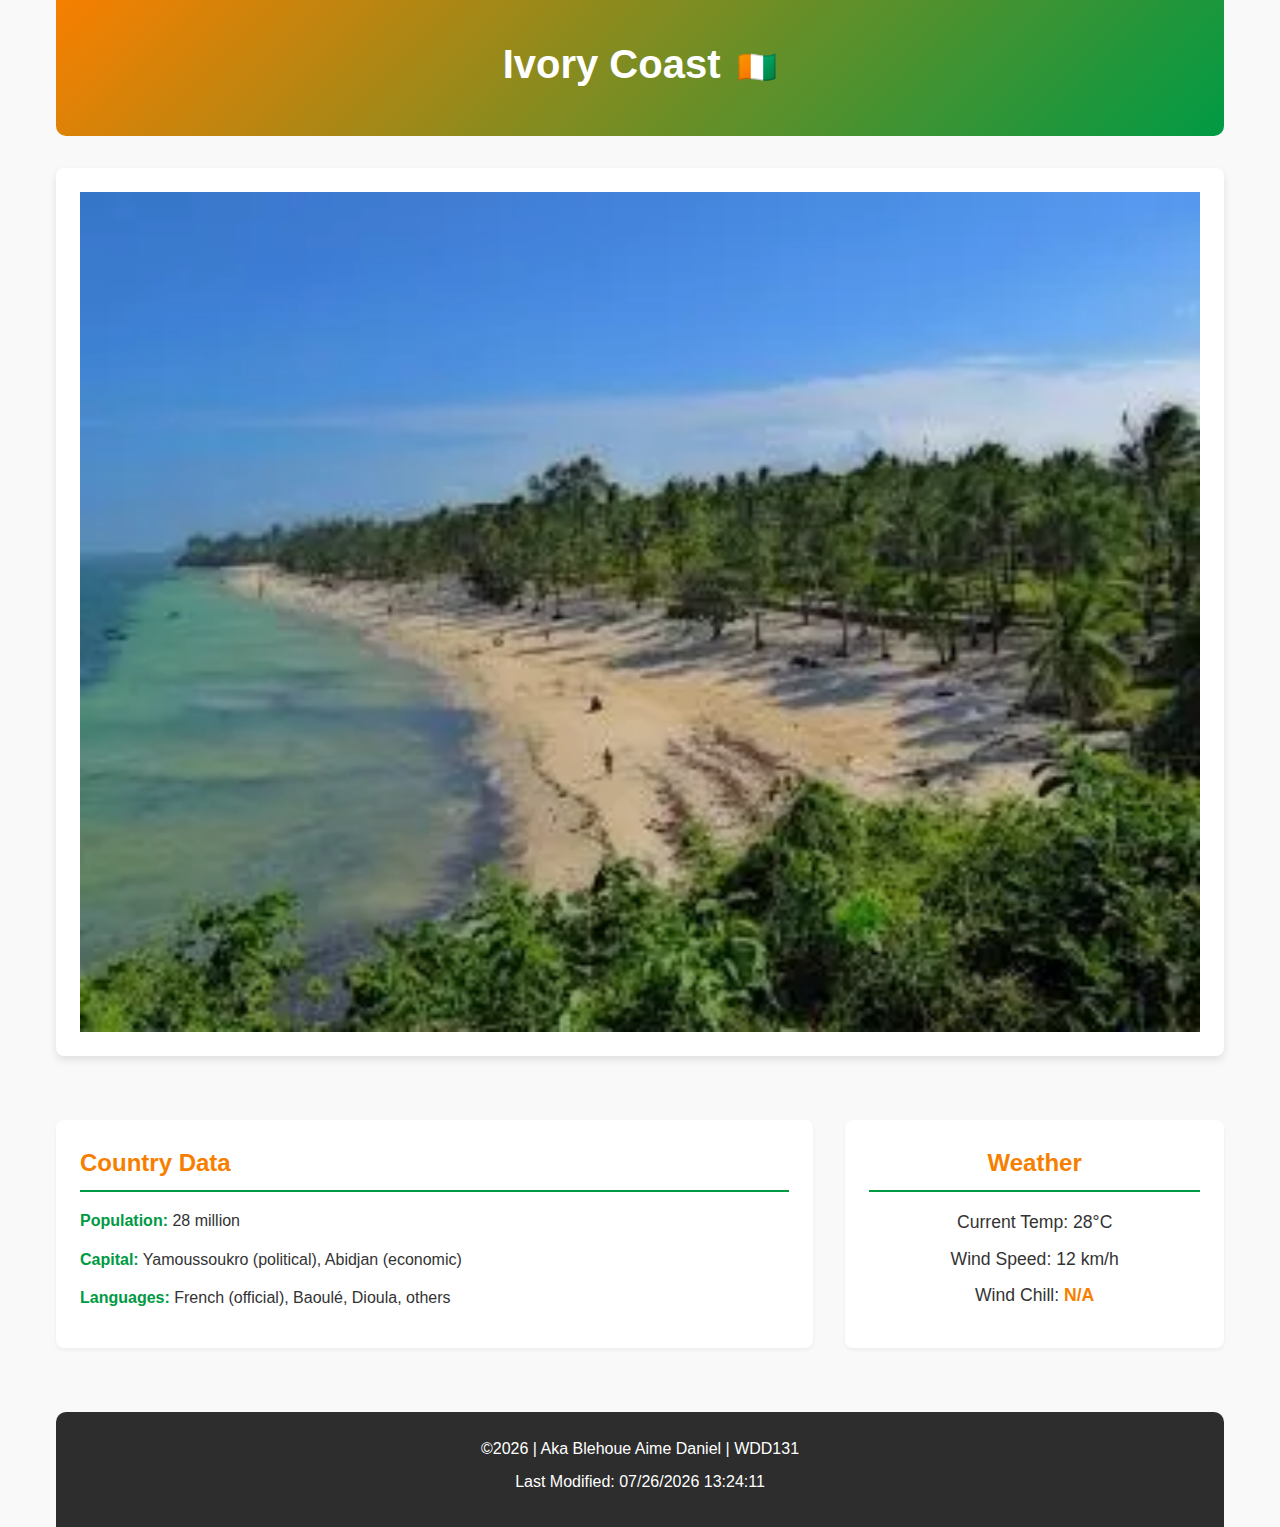
<file: place.html>
<!DOCTYPE html>
<html lang="en-US">
<head>
    <meta charset="UTF-8">
    <meta name="viewport" content="width=device-width, initial-scale=1.0">
    <meta name="description" content="Explore Ivory Coast - A vibrant West African nation known for its rich culture, stunning beaches, and delicious cuisine.">
    <meta name="author" content="Aka Blehoue Aime Daniel">
    <title>Ivory Coast | WDD131 Country Project</title>
    <link rel="preconnect" href="https://fonts.googleapis.com">
    <link rel="preconnect" href="https://fonts.gstatic.com" crossorigin>
    <link href="https://fonts.googleapis.com/css2?family=Montserrat:wght@400;600&family=Roboto:wght@400;700&display=swap" rel="stylesheet">
    <link rel="stylesheet" href="styles/place.css">
</head>
<body>
    <header>
        <h1>Ivory Coast</h1>
        <!-- Navigation if needed -->
    </header>

    <main>
        <section class="hero">
            <picture>
    
                <img src="images/ivory-coast-beach-default.webp" alt="Beautiful beach in Ivory Coast" loading="lazy">

            </picture>
        </section>

        <section class="data">
            <h2>Country Data</h2>
            <p><strong>Population:</strong> 28 million</p>
            <p><strong>Capital:</strong> Yamoussoukro (political), Abidjan (economic)</p>
            <p><strong>Languages:</strong> French (official), Baoulé, Dioula, others</p>
            <!-- Add more data -->
        </section>

        <section class="weather">
            <h2>Weather</h2>
            <div class="weather-icon">
                <!-- SVG for mobile only -->
                <svg width="50" height="50" viewBox="0 0 24 24" fill="orange">
                    <path d="M12,2L4,12H20L12,2Z"/>
                    <circle cx="12" cy="18" r="4"/>
                </svg>
            </div>
            <p>Current Temp: <span id="temp">28</span>°C</p>
            <p>Wind Speed: <span id="wind-speed">12</span> km/h</p>
            <p>Wind Chill: <span id="wind-chill"></span></p>
        </section>
    </main>

    <footer>
        <p>©<span id="year"></span> | Aka Blehoue Aime Daniel | WDD131</p>
        <p id="last-modified">Last Modified: </p>
    </footer>
    <script src="scriptes/place.js" defer></script>
</body>
</html>
</file>
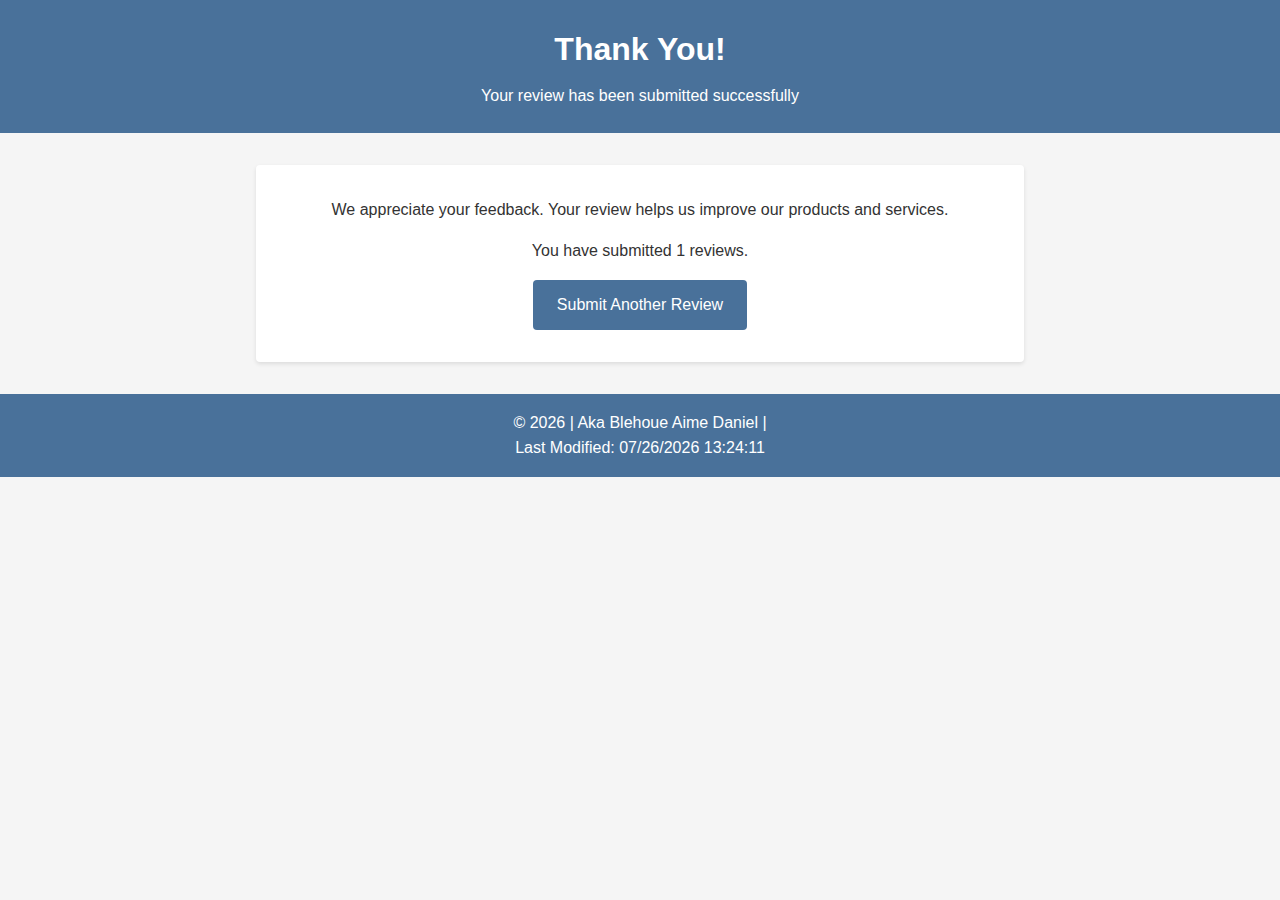
<file: review.html>
<!DOCTYPE html>
<html lang="en">
<head>
    <meta charset="UTF-8">
    <meta name="viewport" content="width=device-width, initial-scale=1.0">
    <link href="https://fonts.googleapis.com/css2?family=Roboto:wght@400;700&display=swap" rel="stylesheet">
    <title>Review Submitted</title>
    <link rel="stylesheet" href="styles/form.css">
</head>
<body>
    <header>
        <h1>Thank You!</h1>
        <p>Your review has been submitted successfully</p>
    </header>

    <main>
        <div class="confirmation">
            <p>We appreciate your feedback. Your review helps us improve our products and services.</p>
            <p id="reviewCount">You have submitted <span id="count">0</span> reviews.</p>
            <a href="form.html" class="button">Submit Another Review</a>
        </div>
    </main>

    <footer>
        <p>&copy; <span id="currentYear"></span> | Aka Blehoue Aime Daniel |</p>
        <p>Last Modified: <span id="lastModified"></span></p>
    </footer>

    <script src="scriptes/review.js"></script>
    <script>
        // Set current year and last modified date
        document.getElementById('currentYear').textContent = new Date().getFullYear();
        document.getElementById('lastModified').textContent = document.lastModified;
    </script>
</body>
</html>
</file>
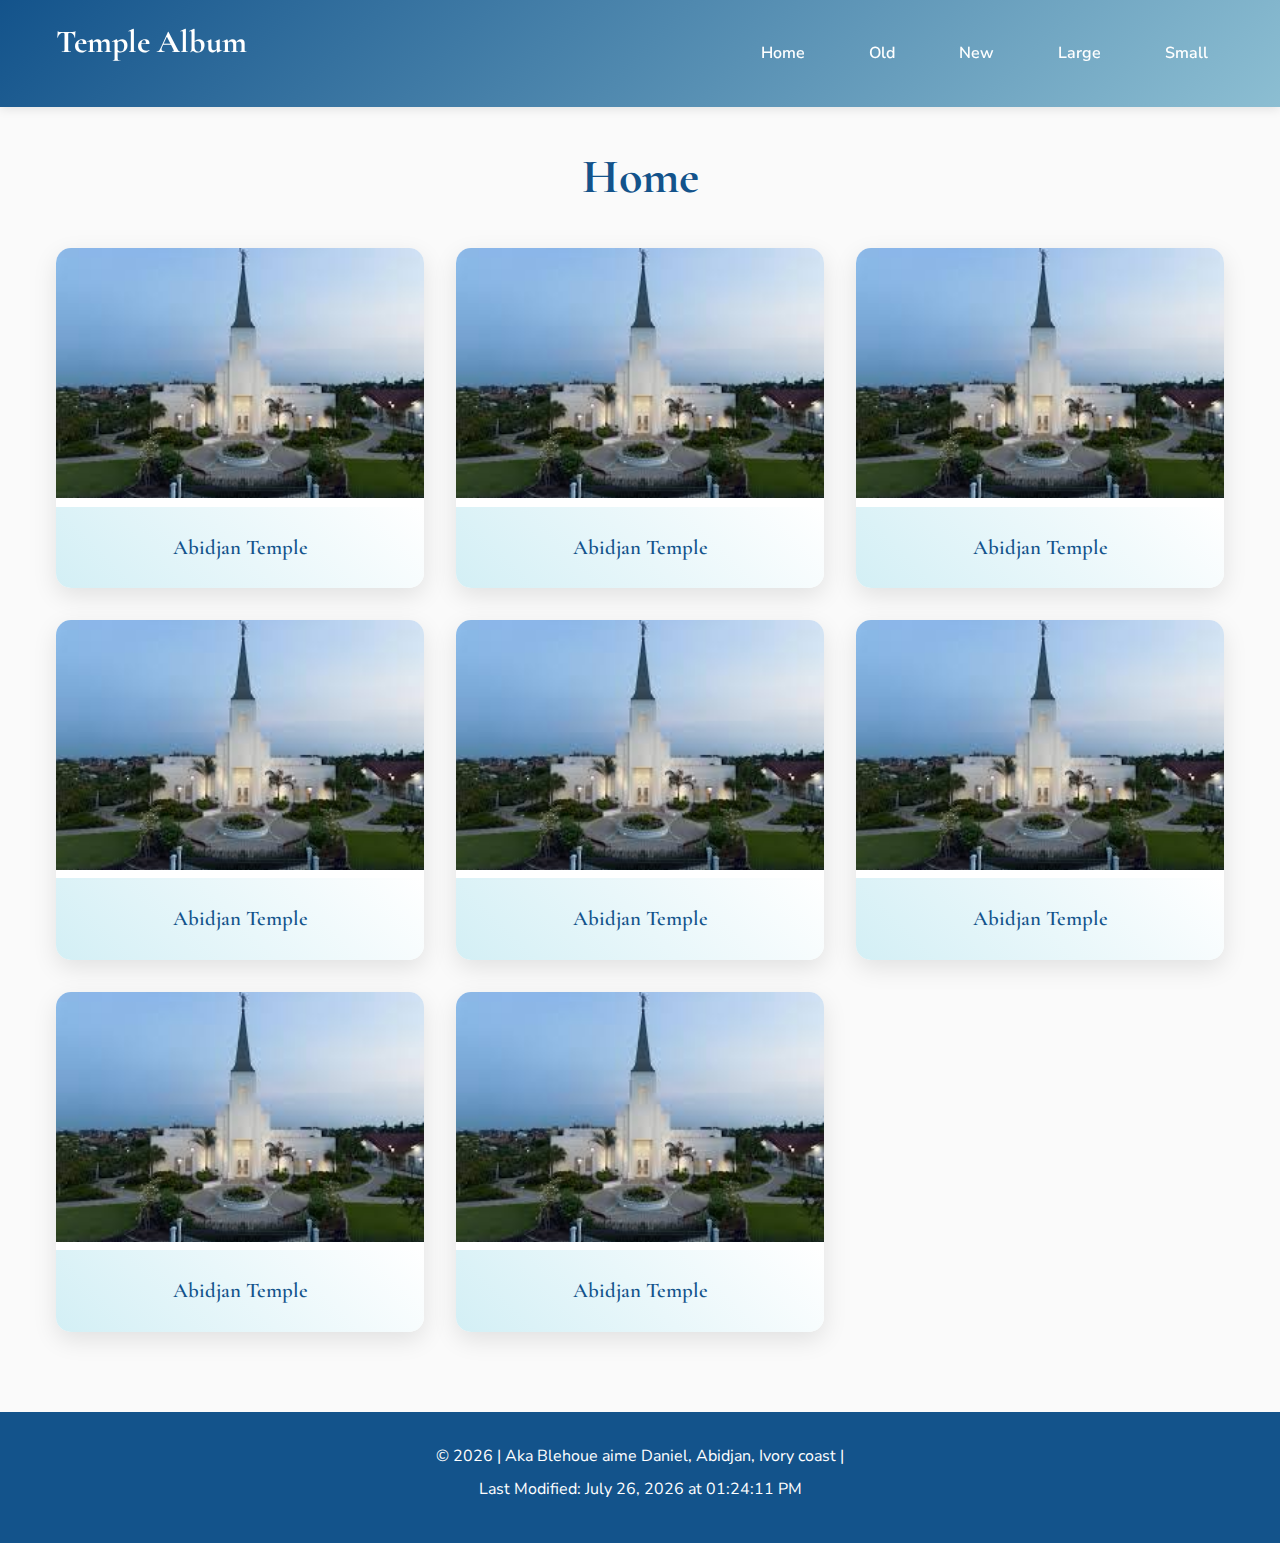
<file: temples.html>
<!DOCTYPE html>
<html lang="en">
<head>
  <meta charset="UTF-8">
  <meta name="viewport" content="width=device-width, initial-scale=1.0">
  <title>Temple Album</title>
  <link rel="preconnect" href="https://fonts.googleapis.com">
  <link rel="preconnect" href="https://fonts.gstatic.com" crossorigin>
  <link href="https://fonts.googleapis.com/css2?family=Cormorant+Garamond:wght@500;600;700&family=Nunito+Sans:opsz,wght@6..12,300;6..12,400;6..12,600&display=swap" rel="stylesheet">
  <link rel="stylesheet" href="styles/temples.css">
  <link rel="stylesheet" href="styles/temples-large.css" media="(min-width: 768px)">
  <script src="scriptes/temples.js" defer></script>
</head>
<body>
  <header>
    <div class="header-content">
      <h2>Temple Album</h2>
      <div class="hamburger-menu">
        <span></span>
        <span></span>
        <span></span>
      </div>
      <div class="close-menu">✕</div>
      <nav>
        <ul>
          <li><a href="#">Home</a></li>
          <li><a href="#">Old</a></li>
          <li><a href="#">New</a></li>
          <li><a href="#">Large</a></li>
          <li><a href="#">Small</a></li>
        </ul>
      </nav>
    </div>
  </header>
  <main>
    <h1>Home</h1>
    
    <div class="temple-grid">
      <figure>
        <img src="images/Abidjantemples.jpeg"alt="Abidjan Temple">
        <figcaption>Abidjan Temple</figcaption>
      </figure>
      
      <figure>
        <img src="images/Abidjantemples.jpeg" alt="Abidjan Temple">
        <figcaption>Abidjan Temple</figcaption>
      </figure>
      
      <figure>
        <img src="images/Abidjantemples.jpeg" alt="Abidjan Temple">
        <figcaption>Abidjan Temple</figcaption>
      </figure>
      
      <figure>
        <img src="images/Abidjantemples.jpeg" alt="Abidjan Temple">
        <figcaption>Abidjan Temple</figcaption>
      </figure>
      
      <figure>
        <img src="images/Abidjantemples.jpeg" alt="Abidjan Temple">
        <figcaption>Abidjan Temple</figcaption>
      </figure>
      
      <figure>
        <img src="images/Abidjantemples.jpeg" alt="Abidjan Temple">
        <figcaption>Abidjan Temple</figcaption>
      </figure>
      
      <figure>
        <img src="images/Abidjantemples.jpeg" alt="Abidjan Temple">
        <figcaption>Abidjan Temple</figcaption>
      </figure>
      
      <figure>
        <img src="images/Abidjantemples.jpeg" alt="Abidjan Temple">
        <figcaption>Abidjan Temple</figcaption>
      </figure>
      
    </div>
  </main>

  <footer>
    <p>&copy; <span id="currentYear"></span> | Aka Blehoue aime Daniel, Abidjan, Ivory coast | </p>
    <p>Last Modified: <span id="lastModified"></span></p>
  </footer>
</body>
</html>
</file>
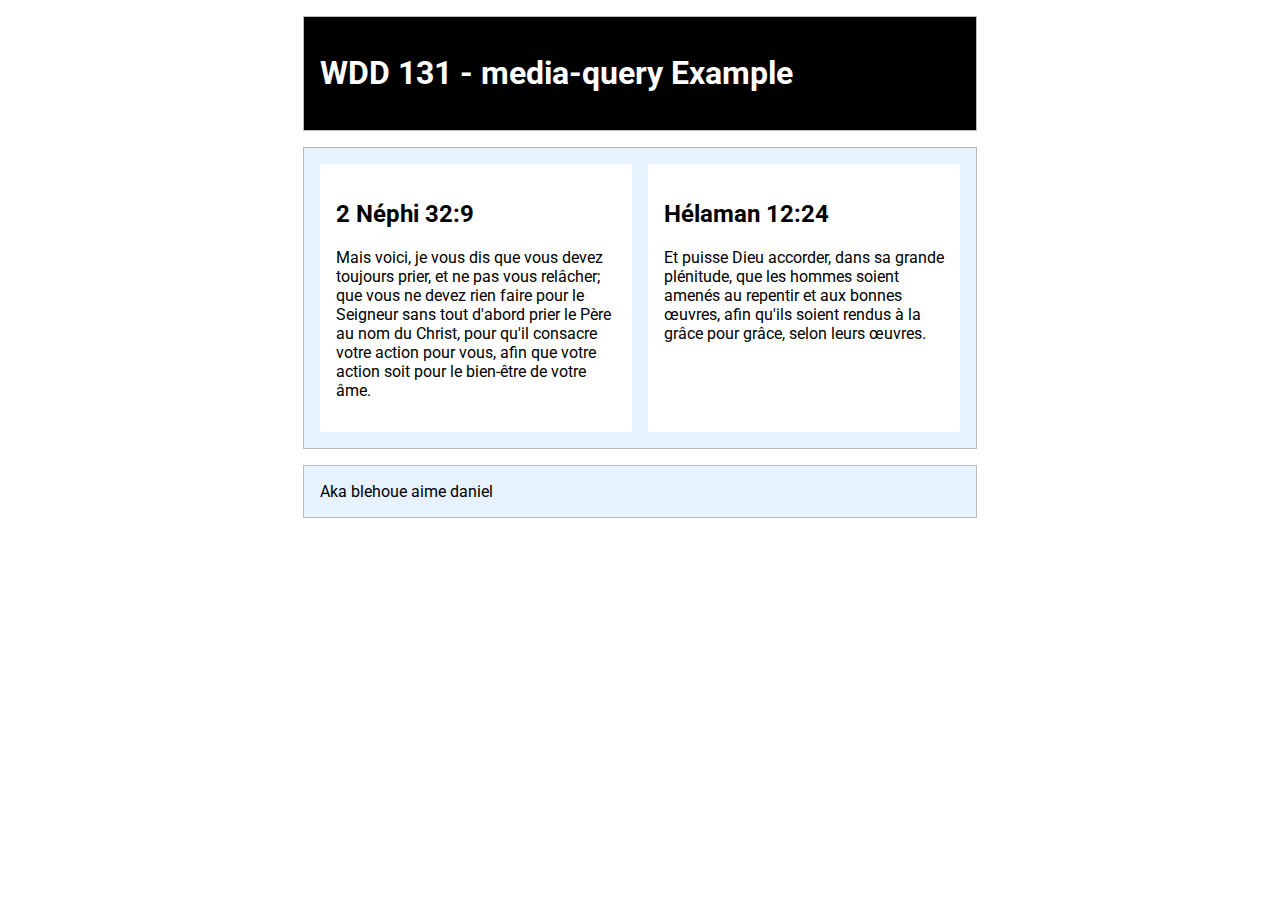
<file: week2/media-query.html>
<!DOCTYPE html>
<html lang="fr">
<head>
  <meta charset="utf-8">
  <meta name="viewport" content="width=device-width, initial-scale=1.0">
  <title>WDD 131 – Media Query Example</title>
  <meta name="description" content="Media query learning activity example page.">
  <meta name="author" content="Votre Nom Complet">
  <link rel="preconnect" href="https://fonts.googleapis.com">
  <link rel="preconnect" href="https://fonts.gstatic.com" crossorigin>
  <link href="https://fonts.googleapis.com/css2?family=Roboto&display=swap" rel="stylesheet">
  <link rel="stylesheet" href="styles/media-query.css">
  <link rel="stylesheet" href="styles/media-query-large.css">
</head>
<body>
  <header>
    <h1>WDD 131 - media-query Example</h1>
  </header>
  <main>
    <section>
      <h2>2 Néphi 32:9</h2>
      <p>Mais voici, je vous dis que vous devez toujours prier, et ne pas vous relâcher; que vous ne devez rien faire pour le Seigneur sans tout d'abord prier le Père au nom du Christ, pour qu'il consacre votre action pour vous, afin que votre action soit pour le bien-être de votre âme.</p>
    </section>
    <section>
      <h2>Hélaman 12:24</h2>
      <p>Et puisse Dieu accorder, dans sa grande plénitude, que les hommes soient amenés au repentir et aux bonnes œuvres, afin qu'ils soient rendus à la grâce pour grâce, selon leurs œuvres.</p>
    </section>
  </main>
  <footer>
    Aka blehoue aime daniel
  </footer>
</body>
</html>
</file>
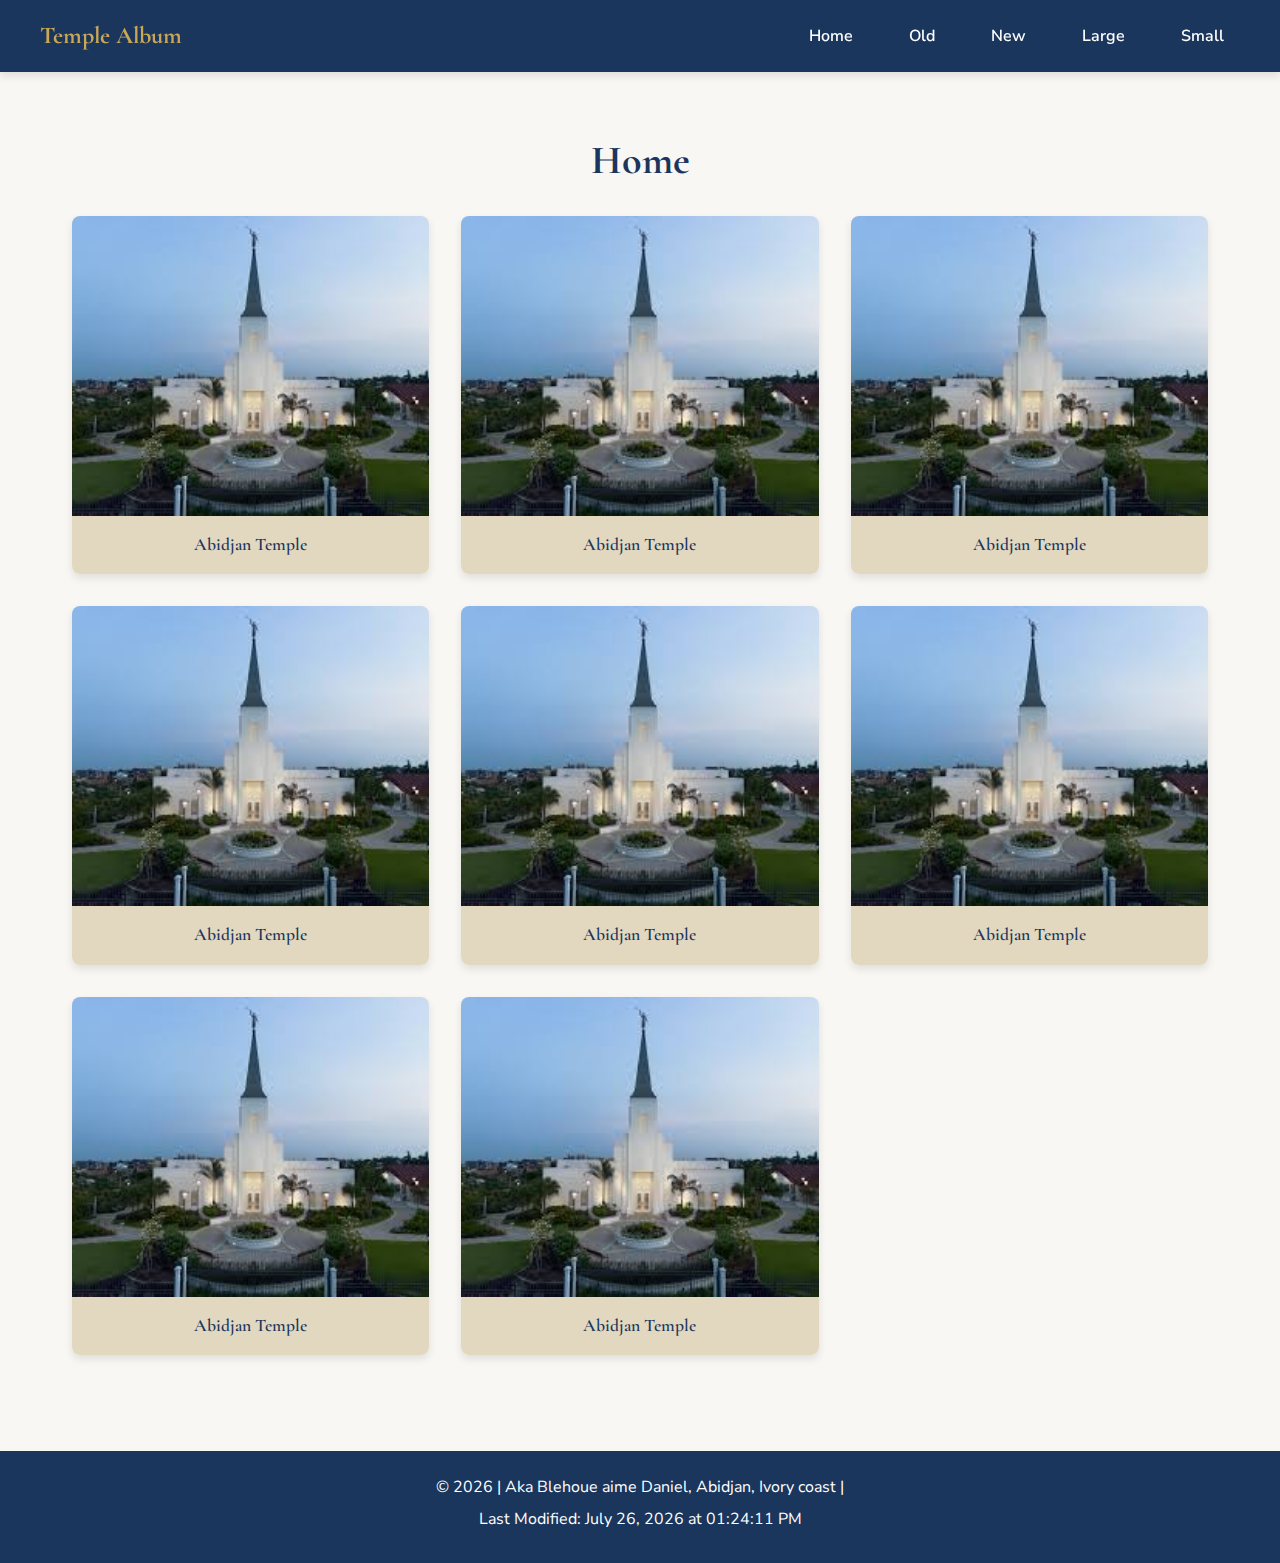
<file: week2/temples.html>
<!DOCTYPE html>
<html lang="en">
<head>
  <meta charset="UTF-8">
  <meta name="viewport" content="width=device-width, initial-scale=1.0">
  <title>Temple Album</title>
  <link rel="preconnect" href="https://fonts.googleapis.com">
  <link rel="preconnect" href="https://fonts.gstatic.com" crossorigin>
  <link href="https://fonts.googleapis.com/css2?family=Cormorant+Garamond:wght@500;600;700&family=Nunito+Sans:opsz,wght@6..12,300;6..12,400;6..12,600&display=swap" rel="stylesheet">
  <link rel="stylesheet" href="styles/temples.css">
  <link rel="stylesheet" href="styles/temples-large.css" media="(min-width: 768px)">
  <script src="scriptes/temples.js" defer></script>
</head>
<body>
  <header>
    <div class="header-content">
      <h2>Temple Album</h2>
      <div class="hamburger-menu">
        <span></span>
        <span></span>
        <span></span>
      </div>
      <div class="close-menu">✕</div>
      <nav>
        <ul>
          <li><a href="#">Home</a></li>
          <li><a href="#">Old</a></li>
          <li><a href="#">New</a></li>
          <li><a href="#">Large</a></li>
          <li><a href="#">Small</a></li>
        </ul>
      </nav>
    </div>
  </header>
  <main>
    <h1>Home</h1>
    
    <div class="temple-grid">
      <figure>
        <img src="images/Abidjan temples.jpeg"alt="Abidjan Temple">
        <figcaption>Abidjan Temple</figcaption>
      </figure>
      
      <figure>
        <img src="images/Abidjan temples.jpeg" alt="Abidjan Temple">
        <figcaption>Abidjan Temple</figcaption>
      </figure>
      
      <figure>
        <img src="images/Abidjan temples.jpeg" alt="Abidjan Temple">
        <figcaption>Abidjan Temple</figcaption>
      </figure>
      
      <figure>
        <img src="images/Abidjan temples.jpeg" alt="Abidjan Temple">
        <figcaption>Abidjan Temple</figcaption>
      </figure>
      
      <figure>
        <img src="images/Abidjan temples.jpeg" alt="Abidjan Temple">
        <figcaption>Abidjan Temple</figcaption>
      </figure>
      
      <figure>
        <img src="images/Abidjan temples.jpeg" alt="Abidjan Temple">
        <figcaption>Abidjan Temple</figcaption>
      </figure>
      
      <figure>
        <img src="images/Abidjan temples.jpeg" alt="Abidjan Temple">
        <figcaption>Abidjan Temple</figcaption>
      </figure>
      
      <figure>
        <img src="images/Abidjan temples.jpeg" alt="Abidjan Temple">
        <figcaption>Abidjan Temple</figcaption>
      </figure>
      
    </div>
  </main>

  <footer>
    <p>&copy; <span id="currentYear"></span> | Aka Blehoue aime Daniel, Abidjan, Ivory coast | </p>
    <p>Last Modified: <span id="lastModified"></span></p>
  </footer>
</body>
</html>
</file>
<file: styles/place.css>
/* ===== BASE STYLES ===== */
:root {
    --primary: #F77F00; /* Ivorian orange */
    --secondary: #009A44; /* Ivorian green */
    --accent: #FFFFFF; /* White */
    --text: #333333;
    --background: #F9F9F9;
    --card-bg: #FFFFFF;
    --footer-bg: #2D2D2D;
    --footer-text: #FFFFFF;
}

* {
    margin: 0;
    padding: 0;
    box-sizing: border-box;
}

body {
    font-family: 'Segoe UI', Tahoma, Geneva, Verdana, sans-serif;
    line-height: 1.6;
    color: var(--text);
    background-color: var(--background);
    max-width: 1200px;
    margin: 0 auto;
    padding: 0 1rem;
}

/* ===== HEADER ===== */
header {
    background: linear-gradient(135deg, var(--primary), var(--secondary));
    color: var(--accent);
    text-align: center;
    padding: 2rem 1rem;
    margin-bottom: 2rem;
    border-radius: 0 0 10px 10px;
}

h1 {
    font-size: 2.5rem;
    margin-bottom: 0.5rem;
}

/* Pseudo-element emoticon for desktop only */
@media (min-width: 768px) {
    h1::after {
        content: " 🇨🇮";
        font-size: 2rem;
        vertical-align: middle;
        margin-left: 0.5rem;
    }
}

/* ===== HERO IMAGE ===== */
.hero {
    margin-bottom: 2rem;
    border-radius: 8px;
    overflow: hidden;
    box-shadow: 0 4px 8px rgba(0, 0, 0, 0.1);
}

.hero img {
    width: 100%;
    height: auto;
    display: block;
    transition: transform 0.3s ease;
}

.hero img:hover {
    transform: scale(1.02);
}

/* ===== CONTENT SECTIONS ===== */
section {
    background-color: var(--card-bg);
    padding: 1.5rem;
    margin-bottom: 2rem;
    border-radius: 8px;
    box-shadow: 0 2px 4px rgba(0, 0, 0, 0.05);
}

h2 {
    color: var(--primary);
    margin-bottom: 1rem;
    padding-bottom: 0.5rem;
    border-bottom: 2px solid var(--secondary);
}

.data p {
    margin-bottom: 0.8rem;
}

.data p strong {
    color: var(--secondary);
}

/* ===== WEATHER SECTION ===== */
.weather {
    text-align: center;
}

.weather-icon {
    margin: 1rem auto;
    width: 50px;
    height: 50px;
}

/* Hide SVG weather icon on desktop */
@media (min-width: 768px) {
    .weather-icon {
        display: none;
    }
}

.weather p {
    font-size: 1.1rem;
    margin-bottom: 0.5rem;
}

#wind-chill {
    font-weight: bold;
    color: var(--primary);
}

/* ===== CULTURE SECTION ===== */
.culture ul {
    list-style-position: inside;
    padding-left: 1rem;
}

.culture li {
    margin-bottom: 0.8rem;
    position: relative;
    padding-left: 1.5rem;
}

.culture li::before {
    content: "•";
    color: var(--primary);
    position: absolute;
    left: 0;
}

/* ===== FOOTER ===== */
footer {
    background-color: var(--footer-bg);
    color: var(--footer-text);
    text-align: center;
    padding: 1.5rem;
    margin-top: 2rem;
    border-radius: 10px 10px 0 0;
}

footer p {
    margin-bottom: 0.5rem;
}

/* ===== MEDIA QUERIES ===== */
@media (min-width: 600px) {
    main {
        display: grid;
        grid-template-columns: 1fr 1fr;
        gap: 2rem;
    }

    .hero {
        grid-column: 1 / -1;
    }
}

@media (min-width: 900px) {
    main {
        grid-template-columns: 2fr 1fr;
    }

    .data {
        grid-column: 1;
        grid-row: 2;
    }

    .weather {
        grid-column: 2;
        grid-row: 2;
    }

    .culture {
        grid-column: 1 / -1;
    }
}

/* ===== ACCESSIBILITY FOCUS STATES ===== */
a:focus, button:focus {
    outline: 3px solid var(--primary);
    outline-offset: 3px;
}

/* ===== PRINT STYLES ===== */
@media print {
    body {
        background-color: white;
        color: black;
        font-size: 12pt;
    }

    header, footer {
        background: white;
        color: black;
        border: 1px solid black;
    }

    .hero img {
        display: none;
    }

    .weather-icon {
        display: none;
    }
}
</file>
<file: styles/form.css>
:root {
    --primary-color: #49719a;
    --secondary-color: #2980b9;
    --accent-color: #e74c3c;
    --light-color: #ecf0f1;
    --dark-color: #49719a;
    --success-color: #2ecc71;
    --warning-color: #f39c12;
    --error-color: #e74c3c;
    --border-radius: 4px;
    --box-shadow: 0 2px 4px rgba(0, 0, 0, 0.1);
    --transition: all 0.3s ease;
}

* {
    margin: 0;
    padding: 0;
    box-sizing: border-box;
}

body {
    font-family: 'Segoe UI', Tahoma, Geneva, Verdana, sans-serif;
    line-height: 1.6;
    color: #333;
    background-color: #f5f5f5;
    padding: 0;
    margin: 0;
}

header {
    background-color: var(--primary-color);
    color: white;
    padding: 1.5rem;
    text-align: center;
    margin-bottom: 2rem;
}

header h1 {
    margin-bottom: 0.5rem;
}

main {
    max-width: 800px;
    margin: 0 auto;
    padding: 0 1rem;
}

fieldset {
    border: 1px solid #ddd;
    border-radius: var(--border-radius);
    padding: 1.5rem;
    margin-bottom: 1.5rem;
    background-color: white;
}

legend {
    padding: 0 0.5rem;
    font-weight: bold;
    color: var(--dark-color);
}

.form-group {
    margin-bottom: 1.5rem;
}

label {
    display: block;
    margin-bottom: 0.5rem;
    font-weight: 600;
}

input[type="text"],
input[type="date"],
select,
textarea {
    width: 100%;
    padding: 0.75rem;
    border: 1px solid #ddd;
    border-radius: var(--border-radius);
    font-size: 1rem;
    transition: var(--transition);
}

input[type="text"]:focus,
input[type="date"]:focus,
select:focus,
textarea:focus {
    outline: none;
    border-color: var(--primary-color);
    box-shadow: var(--box-shadow);
}

textarea {
    resize: vertical;
    min-height: 100px;
}

.rating-container {
    display: flex;
    gap: 1rem;
    flex-wrap: wrap;
}

.rating-option {
    display: flex;
    align-items: center;
    gap: 0.5rem;
}

.checkbox-group {
    display: flex;
    flex-direction: column;
    gap: 0.5rem;
}

.checkbox-group div {
    display: flex;
    align-items: center;
    gap: 0.5rem;
}

.form-actions {
    text-align: center;
    margin-top: 2rem;
}

input[type="submit"] {
    background-color: var(--primary-color);
    color: white;
    border: none;
    padding: 0.75rem 1.5rem;
    font-size: 1rem;
    border-radius: var(--border-radius);
    cursor: pointer;
    transition: var(--transition);
}

input[type="submit"]:hover {
    background-color: var(--secondary-color);
}

.confirmation {
    text-align: center;
    padding: 2rem;
    background-color: white;
    border-radius: var(--border-radius);
    box-shadow: var(--box-shadow);
    margin-bottom: 2rem;
}

.confirmation p {
    margin-bottom: 1rem;
}

.button {
    display: inline-block;
    background-color: var(--primary-color);
    color: white;
    text-decoration: none;
    padding: 0.75rem 1.5rem;
    border-radius: var(--border-radius);
    transition: var(--transition);
}

.button:hover {
    background-color: var(--secondary-color);
}

footer {
    text-align: center;
    padding: 1rem;
    background-color: var(--dark-color);
    color: white;
    margin-top: 2rem;
}

/* Responsive Design */
@media (max-width: 600px) {
    .rating-container {
        flex-direction: column;
        gap: 0.5rem;
    }
    
    fieldset {
        padding: 1rem;
    }
}
</file>
<file: styles/temples-large.css>
/* Mobile Styles - Applied when screen is 768px or smaller */
@media (max-width: 768px) {
  .header-content {
    position: relative;
  }

  .hamburger-menu {
    display: block;
  }

  nav {
    position: absolute;
    top: 100%;
    left: 0;
    right: 0;
    background: var(--primary-color);
    transform: translateY(-100%);
    opacity: 0;
    visibility: hidden;
    transition: all 0.3s ease;
  }

  nav.active {
    transform: translateY(0);
    opacity: 1;
    visibility: visible;
  }

  nav ul {
    flex-direction: column;
    padding: 1rem;
    gap: 0;
  }

  nav a {
    display: block;
    padding: 1rem;
    border-bottom: 1px solid rgba(255,255,255,0.1);
  }

  .temple-grid {
    grid-template-columns: 1fr;
    gap: 1.5rem;
  }

  h1 {
    font-size: 2.5rem;
  }

  h2 {
    font-size: 2rem;
  }
}

/* Large Screen Enhancements - Applied when screen is 768px or larger */
@media (min-width: 768px) {
  .temple-grid {
    grid-template-columns: repeat(auto-fit, minmax(350px, 1fr));
  }
  
  figure {
    transition: all 0.4s cubic-bezier(0.4, 0, 0.2, 1);
  }
  
  figure:hover {
    transform: translateY(-15px) scale(1.02);
  }
}
</file>
<file: week2/styles/media-query.css>
body {
  font-family: 'Roboto', sans-serif;
}

header, main, footer {
  max-width: 640px;
  margin: 1rem auto;
  border: 1px solid #bbb;
  padding: 1rem;
  background-color: #e6f2ff;
}

main {
  display: grid;
  grid-template-columns: 1fr;
  grid-gap: 1rem;
}

section {
  padding: 1rem;
  background-color: #fff;
}
</file>
<file: week2/styles/media-query-large.css>
@media screen and (min-width: 500px) {
  header {
    background-color: black;
    color: white;
  }
  
  main {
    grid-template-columns: 1fr 1fr;
  }
}
</file>
<file: week2/styles/temples.css>
/* Base Styles */
:root {
  --primary-color: #c9a757; /* Gold */
  --secondary-color: #1a365d; /* Deep blue */
  --accent-color: #e2d8c0; /* Light gold */
  --text-color: #333333;
  --background-color: #f8f7f4;
  --white: #ffffff;
  --shadow: 0 4px 8px rgba(0, 0, 0, 0.1);
  --transition: all 0.3s ease;
  --border-radius: 8px;
  
  /* Spacing system based on 8px */
  --space-xs: 8px;
  --space-sm: 16px;
  --space-md: 24px;
  --space-lg: 32px;
  --space-xl: 48px;
}

* {
  margin: 0;
  padding: 0;
  box-sizing: border-box;
}

body {
  font-family: 'Nunito Sans', sans-serif;
  line-height: 1.5;
  color: var(--text-color);
  background-color: var(--background-color);
}

h1, h2, h3, h4, h5, h6 {
  font-family: 'Cormorant Garamond', serif;
  line-height: 1.2;
  color: var(--secondary-color);
  margin-bottom: var(--space-sm);
}

/* Header Styles */
header {
  background-color: var(--secondary-color);
  color: var(--white);
  padding: var(--space-sm);
  position: sticky;
  top: 0;
  z-index: 100;
  box-shadow: var(--shadow);
}

.header-content {
  max-width: 1200px;
  margin: 0 auto;
  display: flex;
  justify-content: space-between;
  align-items: center;
  position: relative;
}

header h2 {
  color: var(--primary-color);
  margin: 0;
  font-weight: 700;
  font-size: 1.5rem;
}

/* Navigation Styles */
nav {
  display: none;
  width: 100%;
  position: absolute;
  top: 100%;
  left: 0;
  background-color: var(--secondary-color);
  padding: var(--space-sm);
  box-shadow: var(--shadow);
}

nav.active {
  display: block;
}

nav ul {
  list-style: none;
  display: flex;
  flex-direction: column;
  gap: var(--space-sm);
}

nav a {
  text-decoration: none;
  color: var(--white);
  font-weight: 600;
  display: block;
  padding: var(--space-xs) 0;
  transition: var(--transition);
}

nav a:hover, nav a:focus {
  color: var(--primary-color);
  transform: translateX(var(--space-xs));
}

/* Hamburger Menu */
.hamburger-menu {
  display: flex;
  flex-direction: column;
  justify-content: space-between;
  width: 30px;
  height: 20px;
  cursor: pointer;
}

.hamburger-menu span {
  display: block;
  width: 100%;
  height: 3px;
  background-color: var(--white);
  transition: var(--transition);
}

.close-menu {
  display: none;
  font-size: 1.5rem;
  color: var(--white);
  cursor: pointer;
}

/* Main Content Styles */
main {
  max-width: 1200px;
  margin: 0 auto;
  padding: var(--space-md);
}

h1 {
  text-align: center;
  margin: var(--space-md) 0 var(--space-lg);
  font-size: 1.8rem;
  color: var(--secondary-color);
}

/* Temple Grid */
.temple-grid {
  display: grid;
  grid-template-columns: 1fr;
  gap: var(--space-md);
  margin-bottom: var(--space-lg);
}

figure {
  background-color: var(--white);
  border-radius: var(--border-radius);
  overflow: hidden;
  box-shadow: var(--shadow);
  transition: var(--transition);
}

figure:hover {
  transform: translateY(-4px);
  box-shadow: 0 8px 16px rgba(0, 0, 0, 0.15);
}

figure img {
  width: 100%;
  height: 250px;
  object-fit: cover;
  display: block;
}

figcaption {
  padding: var(--space-sm);
  text-align: center;
  font-weight: 600;
  color: var(--secondary-color);
  background-color: var(--accent-color);
  font-family: 'Cormorant Garamond', serif;
  font-size: 1.1rem;
}

/* Footer Styles */
footer {
  background-color: var(--secondary-color);
  color: var(--white);
  padding: var(--space-md);
  text-align: center;
  margin-top: var(--space-lg);
}

footer p {
  margin-bottom: var(--space-xs);
}
</file>
<file: week2/styles/temples-large.css>
/* Large Screen Styles (768px and above) */
@media (min-width: 768px) {
  /* Header and Navigation */
  .hamburger-menu, .close-menu {
    display: none;
  }
  
  nav {
    display: block;
    position: static;
    width: auto;
    background-color: transparent;
    padding: 0;
    box-shadow: none;
  }
  
  nav ul {
    flex-direction: row;
    gap: var(--space-md);
  }
  
  nav a {
    padding: var(--space-xs) var(--space-sm);
  }
  
  nav a:hover, nav a:focus {
    transform: translateY(-2px);
  }
  
  /* Main Content */
  h1 {
    font-size: 2.5rem;
    margin: var(--space-lg) 0;
  }
  
  /* Temple Grid - 2 columns for tablets */
  .temple-grid {
    grid-template-columns: repeat(2, 1fr);
    gap: var(--space-lg);
  }
}

/* Desktop Styles (1024px and above) */
@media (min-width: 1024px) {
  /* Larger spacing */
  main {
    padding: var(--space-lg);
  }
  
  /* Temple Grid - 3 columns for desktop */
  .temple-grid {
    grid-template-columns: repeat(3, 1fr);
  }
  
  /* Enhanced figure styles */
  figure img {
    height: 300px;
  }
  
  figure:hover {
    transform: scale(1.03);
  }
}

/* Extra Large Screens (1440px and above) */
@media (min-width: 1440px) {
  /* Temple Grid - Optional 4 columns for very large screens */
  .temple-grid {
    grid-template-columns: repeat(4, 1fr);
  }
}
</file>
<file: styles/temples.css>
/* CSS Variables */
:root {
  --primary-color: #13538b;
  --secondary-color: #8cbed2;
  --accent-color: #d3eff5;
  --text-color: #333;
  --background-color: #fafafa;
}

/* Reset and Base Styles */
* {
  margin: 0;
  padding: 0;
  box-sizing: border-box;
}

body {
  font-family: 'Nunito Sans', sans-serif;
  line-height: 1.6;
  color: var(--text-color);
  background-color: var(--background-color);
}

/* Header Styles */
header {
  background: linear-gradient(135deg, var(--primary-color), var(--secondary-color));
  padding: 1rem 0;
  position: sticky;
  top: 0;
  z-index: 100;
  box-shadow: 0 2px 10px rgba(0,0,0,0.1);
}

.header-content {
  max-width: 1200px;
  margin: 0 auto;
  padding: 0 1rem;
  display: flex;
  justify-content: space-between;
  align-items: center;
}

.header-content h2 {
  font-family: 'Cormorant Garamond', serif;
  font-size: 2rem;
  color: white;
  font-weight: 700;
}

/* Navigation Styles */
nav ul {
  display: flex;
  list-style: none;
  gap: 2rem;
}

nav a {
  color: white;
  text-decoration: none;
  font-weight: 600;
  transition: all 0.3s ease;
  padding: 0.5rem 1rem;
  border-radius: 5px;
}

nav a:hover {
  background-color: rgba(255,255,255,0.2);
  transform: translateY(-2px);
}

/* Mobile Menu */
.hamburger-menu,
.close-menu {
  display: none;
  color: white;
  font-size: 1.5rem;
  cursor: pointer;
}

/* Main Content */
main {
  max-width: 1200px;
  margin: 0 auto;
  padding: 2rem 1rem;
}

h1 {
  font-family: 'Cormorant Garamond', serif;
  font-size: 3rem;
  text-align: center;
  margin-bottom: 2rem;
  color: var(--primary-color);
  font-weight: 700;
}

h2 {
  font-family: 'Cormorant Garamond', serif;
  font-size: 2.5rem;
  text-align: center;
  margin-bottom: 1.5rem;
  color: var(--primary-color);
  font-weight: 600;
}

/* Temple Grid */
.temple-grid {
  display: grid;
  grid-template-columns: repeat(auto-fit, minmax(300px, 1fr));
  gap: 2rem;
  margin-top: 2rem;
}

figure {
  background: white;
  border-radius: 15px;
  overflow: hidden;
  box-shadow: 0 8px 25px rgba(0,0,0,0.1);
  transition: all 0.3s ease;
  position: relative;
}

figure:hover {
  transform: translateY(-10px);
  box-shadow: 0 15px 35px rgba(0,0,0,0.2);
}

figure img {
  width: 100%;
  height: 250px;
  object-fit: cover;
  transition: transform 0.3s ease;
}

figure:hover img {
  transform: scale(1.05);
}

figcaption {
  padding: 1.5rem;
  font-family: 'Cormorant Garamond', serif;
  font-size: 1.3rem;
  font-weight: 600;
  color: var(--primary-color);
  text-align: center;
  background: linear-gradient(45deg, var(--accent-color), white);
}

/* Placeholder image styling */
.placeholder-img {
  width: 100%;
  height: 250px;
  background: linear-gradient(45deg, var(--accent-color), var(--secondary-color));
  display: flex;
  align-items: center;
  justify-content: center;
  font-size: 1.2rem;
  color: var(--primary-color);
  font-weight: 600;
}

/* Footer */
footer {
  background: var(--primary-color);
  color: white;
  text-align: center;
  padding: 2rem 1rem;
  margin-top: 3rem;
}

footer p {
  margin-bottom: 0.5rem;
}
</file>
